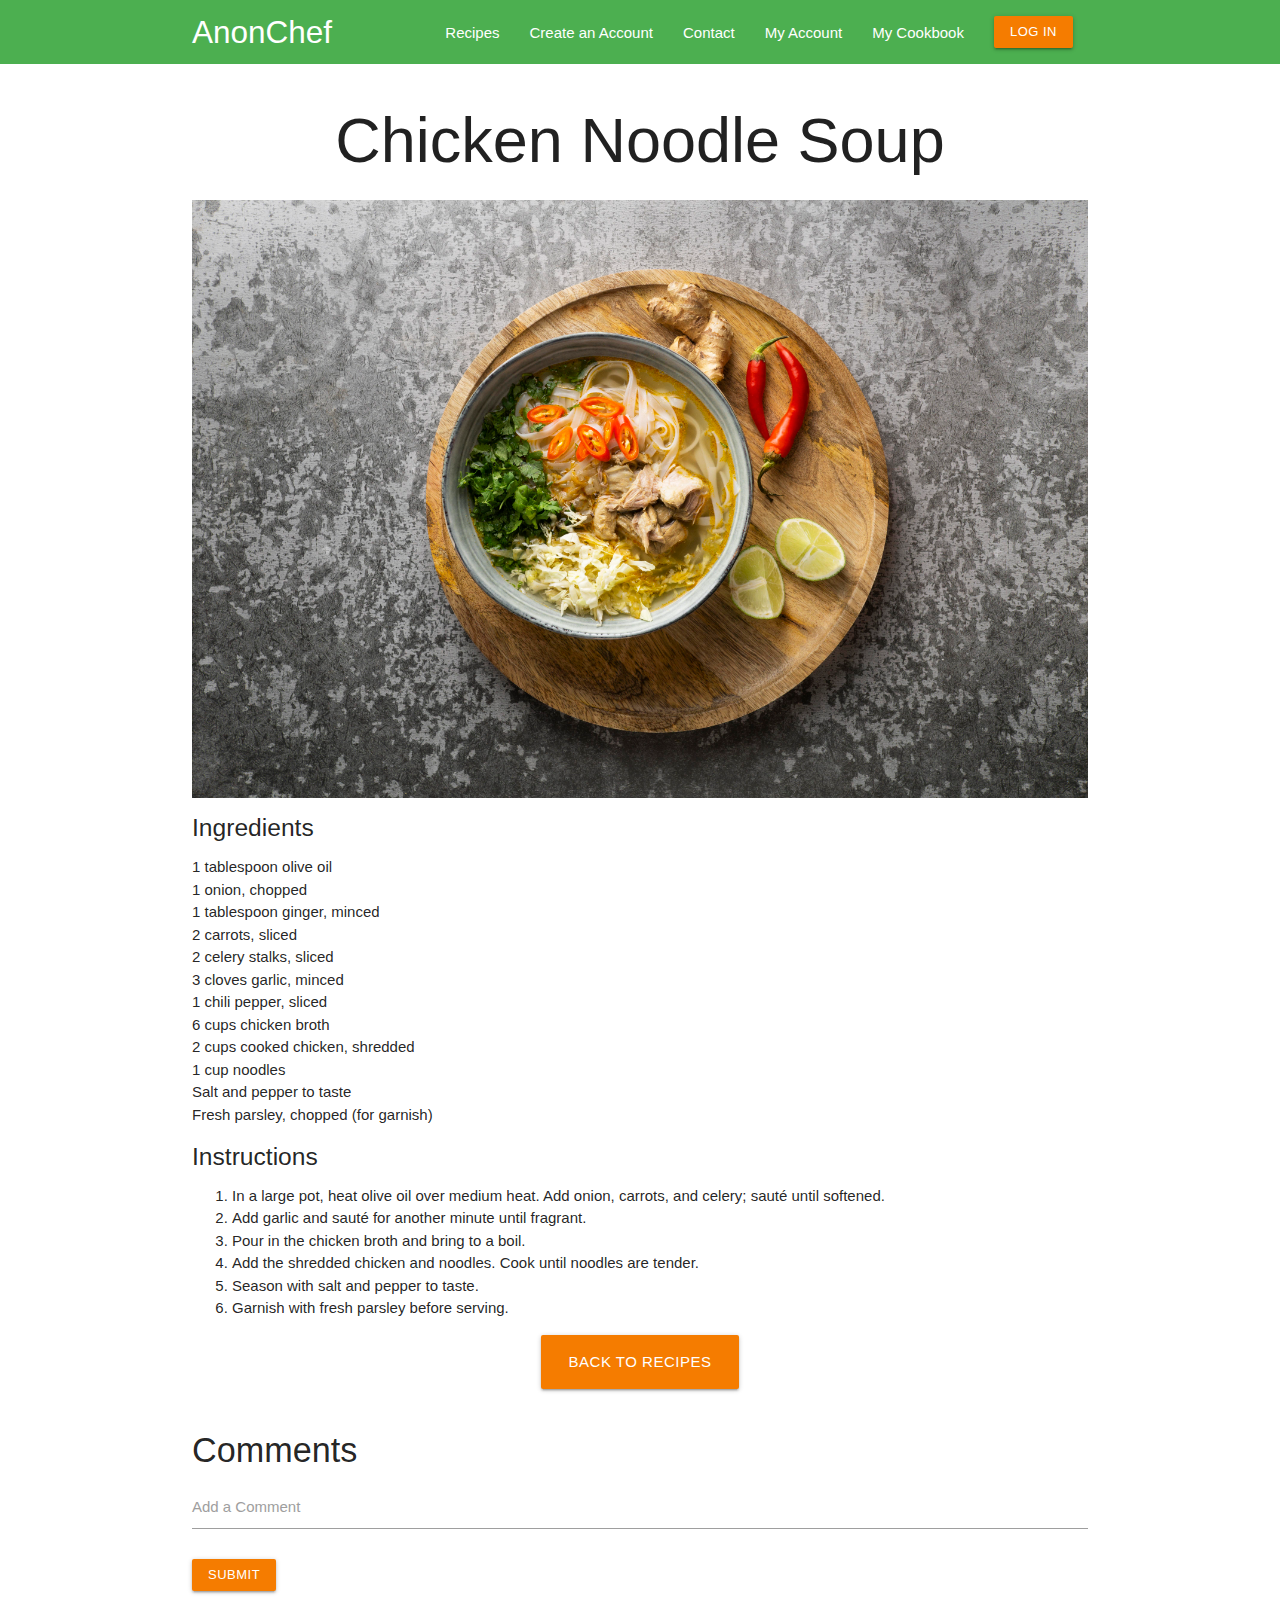
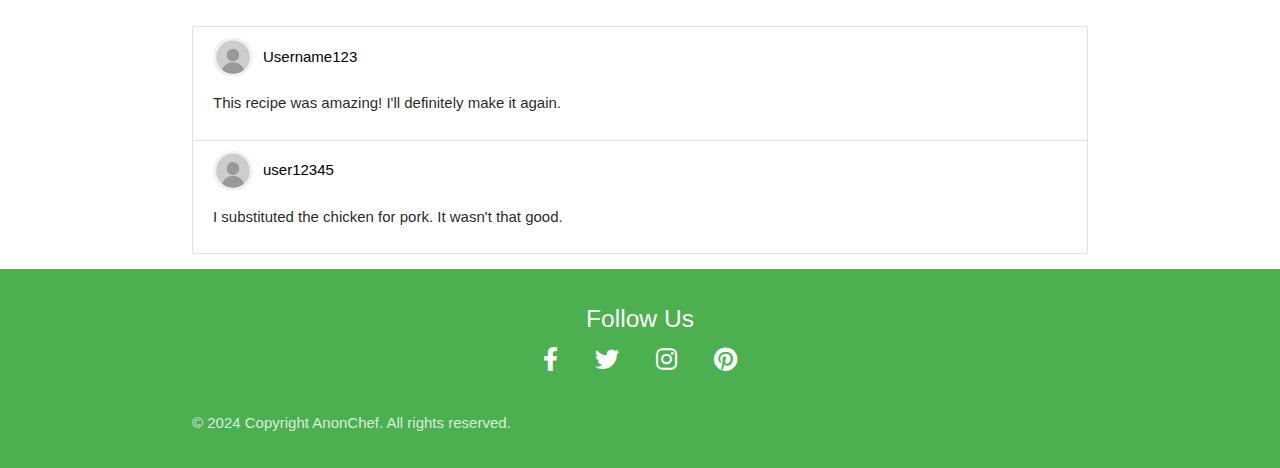
<file: pages/individualrecipe.html>
<!DOCTYPE html>
<html lang="en">
<head>
    <meta charset="UTF-8">
    <meta name="viewport" content="width=device-width, initial-scale=1.0">
    
    <title>Recipe Name - AnonChef</title>

    <!--Import Google Icon Font-->
    <link href="https://fonts.googleapis.com/icon?family=Material+Icons" rel="stylesheet">

    <link type="text/css" rel="stylesheet" href="/css/materialize.min.css"  media="screen,projection"/>
    <link type="text/css" rel="stylesheet" href="/css/style.css" />
    <link rel="stylesheet" href="https://cdnjs.cloudflare.com/ajax/libs/font-awesome/6.0.0-beta3/css/all.min.css">
</head>

<body class="gray lighten-4">
    <header>
        <!-- Nav bar for bigger screens -->
        <nav class="z-depth-0 green">
            <div class="nav-wrapper container">
                <div class="brand-logo">
                    <a 
                    href="/"
                    data-target="mobile-menu"
                    class="white-text"
                    aria-label="AnonChef Home"
                >
                    AnonChef
                </a>
                </div>
            
                <!-- Hamburger menu for medium and small screens -->
                <a href="#" class="sidenav-trigger left hide-on-large white-text" data-target="mobile-menu">
                    <i class="material-icons">menu</i>
                </a>

                <!-- Navbar links for large screens -->
                <div class="right hide-on-med-and-down">
                    <ul class="right hide-on-small-and-down">
                        <li>
                            <a href="/pages/recipes.html" class="waves-effect white-text">Recipes</a>
                        </li>
                        <li>
                            <a href="/pages/account.html" class="waves-effect white-text">Create an Account</a>
                        </li>
                        <li>
                            <a href="/pages/contact.html" class="waves-effect white-text">Contact</a>
                        </li>
                        <li>
                            <a href="/pages/myaccount.html" class="waves-effect white-text">My Account</a>
                        </li>
                        <li>
                            <a href="/pages/mycookbook.html" class="waves-effect white-text">My Cookbook</a>
                        </li>
                        <li>
                            <a href="/pages/login.html" class="btn-small orange darken-2">Log In</a>
                        </li>
                    </ul>
                </div>

            </div>
        </nav>
    </header>
    
    <!-- Mobile Menu -->
    <aside>
        <ul class="sidenav" id="mobile-menu">
            <li>
                <a href="/" class="subheader"><h5>AnonChef</h5></a>
            </li>
            <li>
                <a href="/" class="waves-effect grey-text text-darken-4">Home</a>
            </li>
            <li>
                <a href="/pages/recipes.html" class="waves-effect grey-text text-darken-4">Recipes</a>
            </li>
            <li>
                <a href="/pages/account.html" class="waves-effect grey-text text-darken-4">Create an Account</a>
            </li>
            <li>
                <a href="/pages/contact.html" class="waves-effect grey-text text-darken-4">Contact</a>
            </li>
            <li>
                <a href="/pages/myaccount.html" class="waves-effect grey-text text-darken-4">My Account</a>
            </li>
            <li>
                <a href="/pages/mycookbook.html" class="waves-effect grey-text text-darken-4">My Cookbook</a>
            </li>
            <li>
                <a href="/pages/login.html" class="waves-effect grey-text text-darken-4">Log In</a>
            </li>
        </ul>
    </aside>

    <main class="container">
        <h1 class="center-align">Chicken Noodle Soup</h1>
        
        <!-- Recipe Image -->
        <div class="center-align">
            <img src="/img/chicken-noodle-soup.jpg" alt="Chicken Noodle Soup" class="responsive-img">
        </div>

        <!-- Ingredients Section -->
        <h5>Ingredients</h5>
        <ul>
            <li>1 tablespoon olive oil</li>
            <li>1 onion, chopped</li>
            <li>1 tablespoon ginger, minced</li>
            <li>2 carrots, sliced</li>
            <li>2 celery stalks, sliced</li>
            <li>3 cloves garlic, minced</li>
            <li>1 chili pepper, sliced</li>
            <li>6 cups chicken broth</li>
            <li>2 cups cooked chicken, shredded</li>
            <li>1 cup noodles</li>
            <li>Salt and pepper to taste</li>
            <li>Fresh parsley, chopped (for garnish)</li>
        </ul>

        <!-- Instructions Section -->
        <h5>Instructions</h5>
        <ol>
            <li>In a large pot, heat olive oil over medium heat. Add onion, carrots, and celery; sauté until softened.</li>
            <li>Add garlic and sauté for another minute until fragrant.</li>
            <li>Pour in the chicken broth and bring to a boil.</li>
            <li>Add the shredded chicken and noodles. Cook until noodles are tender.</li>
            <li>Season with salt and pepper to taste.</li>
            <li>Garnish with fresh parsley before serving.</li>
        </ol>

        <!-- Back to Recipes Button -->
        <div class="center-align" id="back_button">
            <a href="/pages/recipes.html" class="btn-large orange darken-2">Back to Recipes</a>
        </div>

        <!-- Comments Section -->
        <div id="comments-section">
            <h4>Comments</h4>

            <!-- Comment Form -->
            <form id="commentForm" class="comment-form">
                <div class="input-field">
                    <textarea id="comment" class="materialize-textarea validate" required></textarea>
                    <label for="comment">Add a Comment</label>
                </div>
                <div class="input-field" id="submitbutton">
                    <button type="submit" class="btn-small orange darken-2">Submit</button>
                </div>
            </form>

            <!-- Display Comments -->
            <ul id="commentList" class="collection">
                <!-- Pre-loaded dummy comment -->
                <li class="collection-item">
                    <div class="comment-content">
                        <div class="user-info">
                            <img src="/img/profile-placeholder.jpg" alt="Profile Picture" class="profile-pic circle">
                            <span class="username black-text"><strong>Username123</strong></span>
                        </div>
                        <p class="comment-text">This recipe was amazing! I'll definitely make it again.</p>
                    </div>
                </li>
                <li class="collection-item">
                    <div class="comment-content">
                        <div class="user-info">
                            <img src="/img/profile-placeholder.jpg" alt="Profile Picture" class="profile-pic circle">
                            <span class="username black-text"><strong>user12345</strong></span>
                        </div>
                        <p class="comment-text">I substituted the chicken for pork. It wasn't that good.</p>
                    </div>
                </li>
            </ul>
        </div>

    </main>

    <footer class="page-footer green">
        <div class="container">
            <div class="row">
                <div class="col s12 center-align">
                    <h5 class="white-text">Follow Us</h5>
                    <a href="https://facebook.com" class="white-text" target="_blank">
                        <i class="fab fa-facebook-f"></i>
                    </a>
                    <a href="https://twitter.com" class="white-text" target="_blank">
                        <i class="fab fa-twitter"></i>
                    </a>
                    <a href="https://instagram.com" class="white-text" target="_blank">
                        <i class="fab fa-instagram"></i>
                    </a>
                    <a href="https://pinterest.com" class="white-text" target="_blank">
                        <i class="fab fa-pinterest"></i>
                    </a>
                </div>
            </div>
        </div>
        <div class="footer-copyright">
            <div class="container">
                © 2024 Copyright AnonChef. All rights reserved.
            </div>
        </div>
    </footer>

    <!--JavaScript at end of body for optimized loading-->
    <script type="text/javascript" src="/js/materialize.min.js"></script>
    <script src="/js/ui.js"></script>
</body>
</html>
</file>
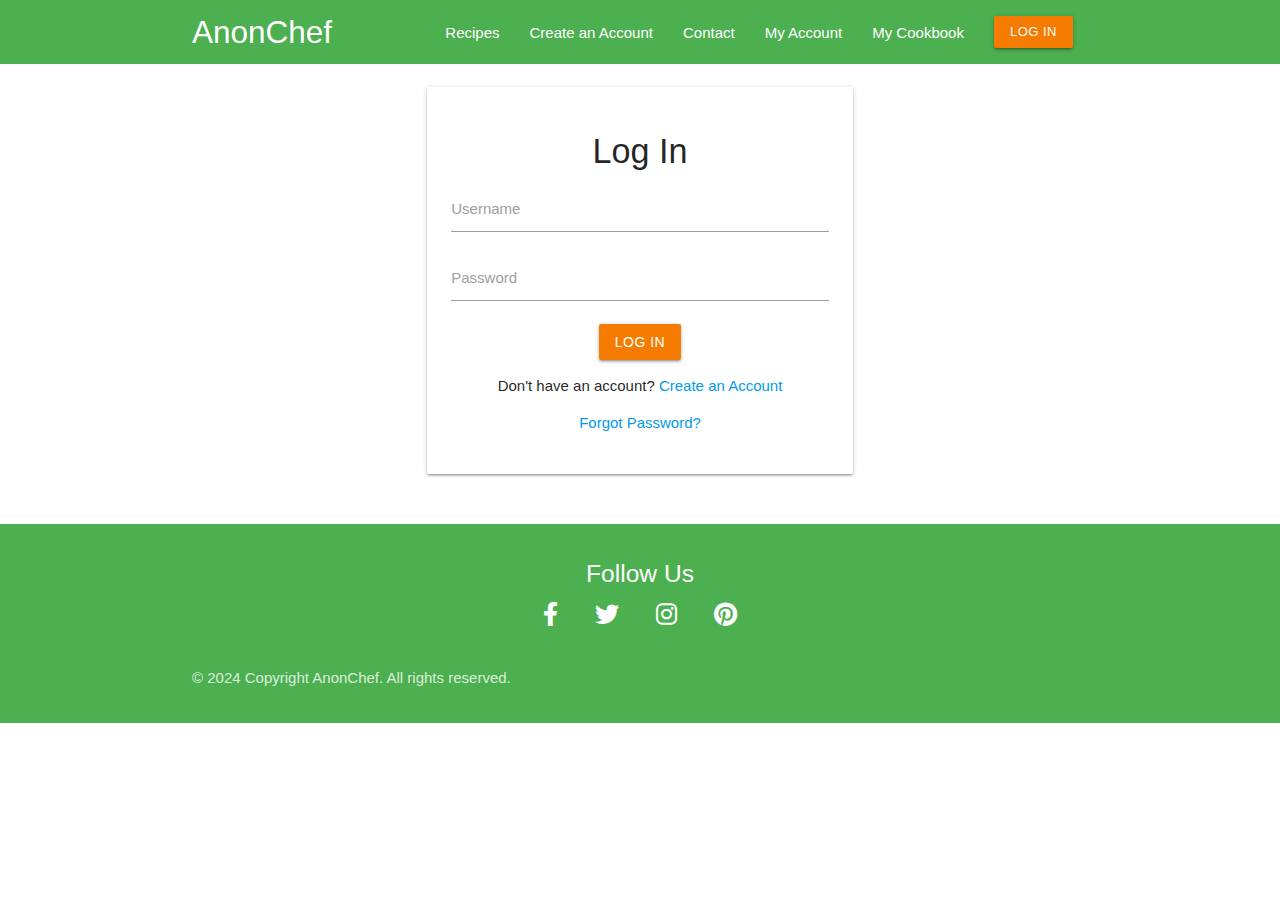
<file: pages/login.html>
<!DOCTYPE html>
<html lang="en">
<head>
    <meta charset="UTF-8">
    <meta name="viewport" content="width=device-width, initial-scale=1.0">
    
    <title>Home - AnonChef</title>

    <!--Import Google Icon Font-->
    <link href="https://fonts.googleapis.com/icon?family=Material+Icons" rel="stylesheet">

    <link type="text/css" rel="stylesheet" href="/css/materialize.min.css"  media="screen,projection"/>
    <link type="text/css" rel="stylesheet" href="/css/style.css" />
    <link rel="stylesheet" href="https://cdnjs.cloudflare.com/ajax/libs/font-awesome/6.0.0-beta3/css/all.min.css">
</head>

<body class="gray lighten-4">
    <header>
        <!-- Nav bar for bigger screens -->
        <nav class="z-depth-0 green">
            <div class="nav-wrapper container">
                <div class="brand-logo">
                    <a 
                    href="/"
                    data-target="mobile-menu"
                    class="white-text"
                    aria-label="AnonChef Home"
                >
                    AnonChef
                </a>
                </div>
            
                <!-- Hamburger menu for medium and small screens -->
                <a href="#" class="sidenav-trigger left hide-on-large white-text" data-target="mobile-menu">
                    <i class="material-icons">menu</i>
                </a>

                <!-- Navbar links for large screens -->
                <div class="right hide-on-med-and-down">
                    <ul class="right hide-on-small-and-down">
                        <li>
                            <a href="/pages/recipes.html" class="waves-effect white-text">Recipes</a>
                        </li>
                        <li>
                            <a href="/pages/account.html" class="waves-effect white-text">Create an Account</a>
                        </li>
                        <li>
                            <a href="/pages/contact.html" class="waves-effect white-text">Contact</a>
                        </li>
                        <li>
                            <a href="/pages/myaccount.html" class="waves-effect white-text">My Account</a>
                        </li>
                        <li>
                            <a href="/pages/mycookbook.html" class="waves-effect white-text">My Cookbook</a>
                        </li>
                        <li>
                            <a href="/pages/login.html" class="btn-small orange darken-2">Log In</a>
                        </li>
                    </ul>
                </div>

            </div>
        </nav>
    </header>
    
    <!-- Mobile Menu -->
    <aside>
        <ul class="sidenav" id="mobile-menu">
            <li>
                <a href="/" class="subheader"><h5>AnonChef</h5></a>
            </li>
            <li>
                <a href="/" class="waves-effect grey-text text-darken-4">Home</a>
            </li>
            <li>
                <a href="/pages/recipes.html" class="waves-effect grey-text text-darken-4">Recipes</a>
            </li>
            <li>
                <a href="/pages/account.html" class="waves-effect grey-text text-darken-4">Create an Account</a>
            </li>
            <li>
                <a href="/pages/contact.html" class="waves-effect grey-text text-darken-4">Contact</a>
            </li>
            <li>
                <a href="/pages/myaccount.html" class="waves-effect grey-text text-darken-4">My Account</a>
            </li>
            <li>
                <a href="/pages/mycookbook.html" class="waves-effect grey-text text-darken-4">My Cookbook</a>
            </li>
            <li>
                <a href="/pages/login.html" class="waves-effect grey-text text-darken-4">Log In</a>
            </li>
        </ul>
    </aside>

    <!-- Log In Form Section -->
    <main class="container section">
        <div class="row">
            <div class="col s12 m6 offset-m3">
                <div class="card-panel white hoverable">
                    <h4 class="center-align">Log In</h4>
                    <form action="#">
                        <div class="input-field">
                            <label for="username">Username</label>
                            <input id="username" type="text" class="validate" required>
                        </div>
                        <div class="input-field">
                            <label for="password">Password</label>
                            <input id="password" type="password" class="validate" required>
                        </div>
                        <div class="input-field center-align">
                            <button type="submit" class="btn orange darken-2">Log In</button>
                        </div>
                    </form>
                    <div class="center-align">
                        <p>Don't have an account? <a href="/pages/account.html">Create an Account</a></p>
                        <p><a href="#">Forgot Password?</a></p>
                    </div>
                </div>
            </div>
        </div>
    </main>

    <footer class="page-footer green">
        <div class="container">
            <div class="row">
                <div class="col s12 center-align">
                    <h5 class="white-text">Follow Us</h5>
                    <a href="https://facebook.com" class="white-text" target="_blank">
                        <i class="fab fa-facebook-f"></i>
                    </a>
                    <a href="https://twitter.com" class="white-text" target="_blank">
                        <i class="fab fa-twitter"></i>
                    </a>
                    <a href="https://instagram.com" class="white-text" target="_blank">
                        <i class="fab fa-instagram"></i>
                    </a>
                    <a href="https://pinterest.com" class="white-text" target="_blank">
                        <i class="fab fa-pinterest"></i>
                    </a>
                </div>
            </div>
        </div>
        <div class="footer-copyright">
            <div class="container">
                © 2024 Copyright AnonChef. All rights reserved.
            </div>
        </div>
    </footer>

    <!--JavaScript at end of body for optimized loading-->
    <script type="text/javascript" src="/js/materialize.min.js"></script>
    <script src="/js/ui.js"></script>
</body>
</html>
</file>
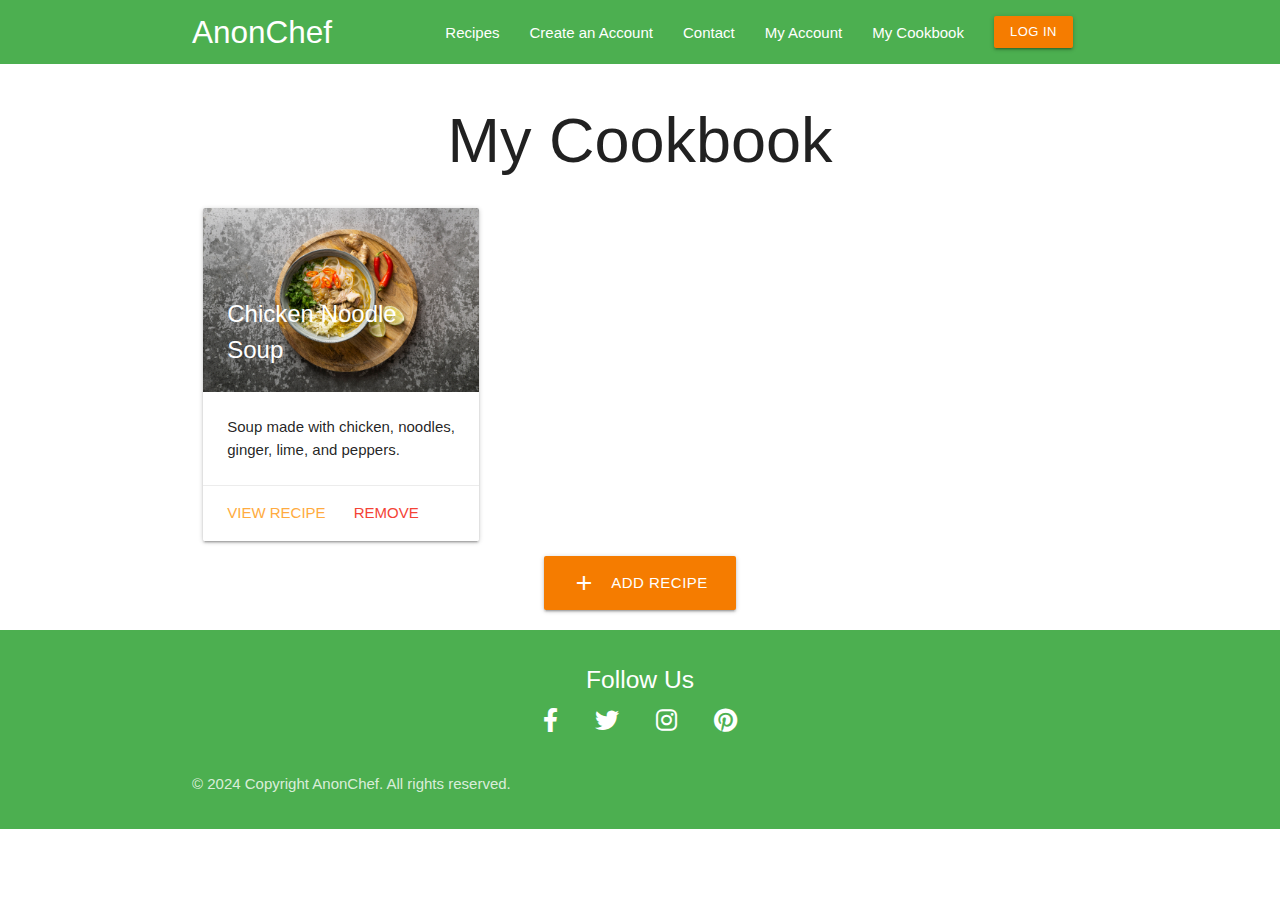
<file: pages/mycookbook.html>
<!DOCTYPE html>
<html lang="en">
<head>
    <meta charset="UTF-8">
    <meta name="viewport" content="width=device-width, initial-scale=1.0">
    
    <title>Home - AnonChef</title>

    <!--Import Google Icon Font-->
    <link href="https://fonts.googleapis.com/icon?family=Material+Icons" rel="stylesheet">

    <link type="text/css" rel="stylesheet" href="/css/materialize.min.css"  media="screen,projection"/>
    <link type="text/css" rel="stylesheet" href="/css/style.css" />
    <link rel="stylesheet" href="https://cdnjs.cloudflare.com/ajax/libs/font-awesome/6.0.0-beta3/css/all.min.css">
</head>

<body class="gray lighten-4">
    <header>
        <!-- Nav bar for bigger screens -->
        <nav class="z-depth-0 green">
            <div class="nav-wrapper container">
                <div class="brand-logo">
                    <a 
                    href="/"
                    data-target="mobile-menu"
                    class="white-text"
                    aria-label="AnonChef Home"
                >
                    AnonChef
                </a>
                </div>
            
                <!-- Hamburger menu for medium and small screens -->
                <a href="#" class="sidenav-trigger left hide-on-large white-text" data-target="mobile-menu">
                    <i class="material-icons">menu</i>
                </a>

                <!-- Navbar links for large screens -->
                <div class="right hide-on-med-and-down">
                    <ul class="right hide-on-small-and-down">
                        <li>
                            <a href="/pages/recipes.html" class="waves-effect white-text">Recipes</a>
                        </li>
                        <li>
                            <a href="/pages/account.html" class="waves-effect white-text">Create an Account</a>
                        </li>
                        <li>
                            <a href="/pages/contact.html" class="waves-effect white-text">Contact</a>
                        </li>
                        <li>
                            <a href="/pages/myaccount.html" class="waves-effect white-text">My Account</a>
                        </li>
                        <li>
                            <a href="/pages/mycookbook.html" class="waves-effect white-text">My Cookbook</a>
                        </li>
                        <li>
                            <a href="/pages/login.html" class="btn-small orange darken-2">Log In</a>
                        </li>
                    </ul>
                </div>

            </div>
        </nav>
    </header>
    
    <!-- Mobile Menu -->
    <aside>
        <ul class="sidenav" id="mobile-menu">
            <li>
                <a href="/" class="subheader"><h5>AnonChef</h5></a>
            </li>
            <li>
                <a href="/" class="waves-effect grey-text text-darken-4">Home</a>
            </li>
            <li>
                <a href="/pages/recipes.html" class="waves-effect grey-text text-darken-4">Recipes</a>
            </li>
            <li>
                <a href="/pages/account.html" class="waves-effect grey-text text-darken-4">Create an Account</a>
            </li>
            <li>
                <a href="/pages/contact.html" class="waves-effect grey-text text-darken-4">Contact</a>
            </li>
            <li>
                <a href="/pages/myaccount.html" class="waves-effect grey-text text-darken-4">My Account</a>
            </li>
            <li>
                <a href="/pages/mycookbook.html" class="waves-effect grey-text text-darken-4">My Cookbook</a>
            </li>
            <li>
                <a href="/pages/login.html" class="waves-effect grey-text text-darken-4">Log In</a>
            </li>
        </ul>
    </aside>

    <main class="container">
        <h1 class="center-align">My Cookbook</h1>
        <div class="row">
            <!-- Recipe Card Example -->
            <div class="col s12 m6 l4">
                <div class="card">
                    <div class="card-image">
                        <img src="/img/chicken-noodle-soup.jpg" alt="Chicken Noodle Soup">
                        <span class="card-title">Chicken Noodle Soup</span>
                    </div>
                    <div class="card-content">
                        <p>Soup made with chicken, noodles, ginger, lime, and peppers.</p>
                    </div>
                    <div class="card-action">
                        <a href="/pages/individualrecipe.html">View Recipe</a>
                        <a href="#" class="red-text">Remove</a>
                    </div>
                </div>
            </div>

            <!-- Submit Recipe Button-->
            <div class="col s12">
                <div class="center">
                    <button 
                    class="btn-large orange darken-2 modal-trigger"
                    href="#modal2"
                    >
                        <i class="material-icons left">add</i>
                        Add Recipe
                    </button>
                </div>
            </div>

            <!-- Recipe Form Side Form-->
            <div id="modal2" class="modal">
                <div class="modal-content">
                    <h6>Add New Recipe</h6>
                    <div class="divider"></div>
                    <form class="add-task">
                        <div class="input-field">
                            <label for="title" class="black-text">Recipe Title</label>
                            <input type="text" placeholder="Enter Recipe Title" id="title" class="validate" required>
                        </div>
                        <div class="input-field">
                            <label for="description" class="black-text">Recipe Description</label>
                            <input type="text" placeholder="Enter Recipe Description" id="description" class="validate" required>
                        </div>
                        <div class="input-field">
                            <label for="recipe" class="black-text">Recipe</label>
                            <textarea id="recipe" class="materialize-textarea" placeholder="Enter Recipe" required></textarea>
                        </div>
                        <div class="input-field center">
                            <button type="button" class="btn-small orange darken-2">Add</button>
                        </div>
                    </form>
                </div>
            </div>

        </div>
    </main>

    <footer class="page-footer green">
        <div class="container">
            <div class="row">
                <div class="col s12 center-align">
                    <h5 class="white-text">Follow Us</h5>
                    <a href="https://facebook.com" class="white-text" target="_blank">
                        <i class="fab fa-facebook-f"></i>
                    </a>
                    <a href="https://twitter.com" class="white-text" target="_blank">
                        <i class="fab fa-twitter"></i>
                    </a>
                    <a href="https://instagram.com" class="white-text" target="_blank">
                        <i class="fab fa-instagram"></i>
                    </a>
                    <a href="https://pinterest.com" class="white-text" target="_blank">
                        <i class="fab fa-pinterest"></i>
                    </a>
                </div>
            </div>
        </div>
        <div class="footer-copyright">
            <div class="container">
                © 2024 Copyright AnonChef. All rights reserved.
            </div>
        </div>
    </footer>

    <!--JavaScript at end of body for optimized loading-->
    <script type="text/javascript" src="/js/materialize.min.js"></script>
    <script src="/js/ui.js"></script>
</body>
</html>
</file>
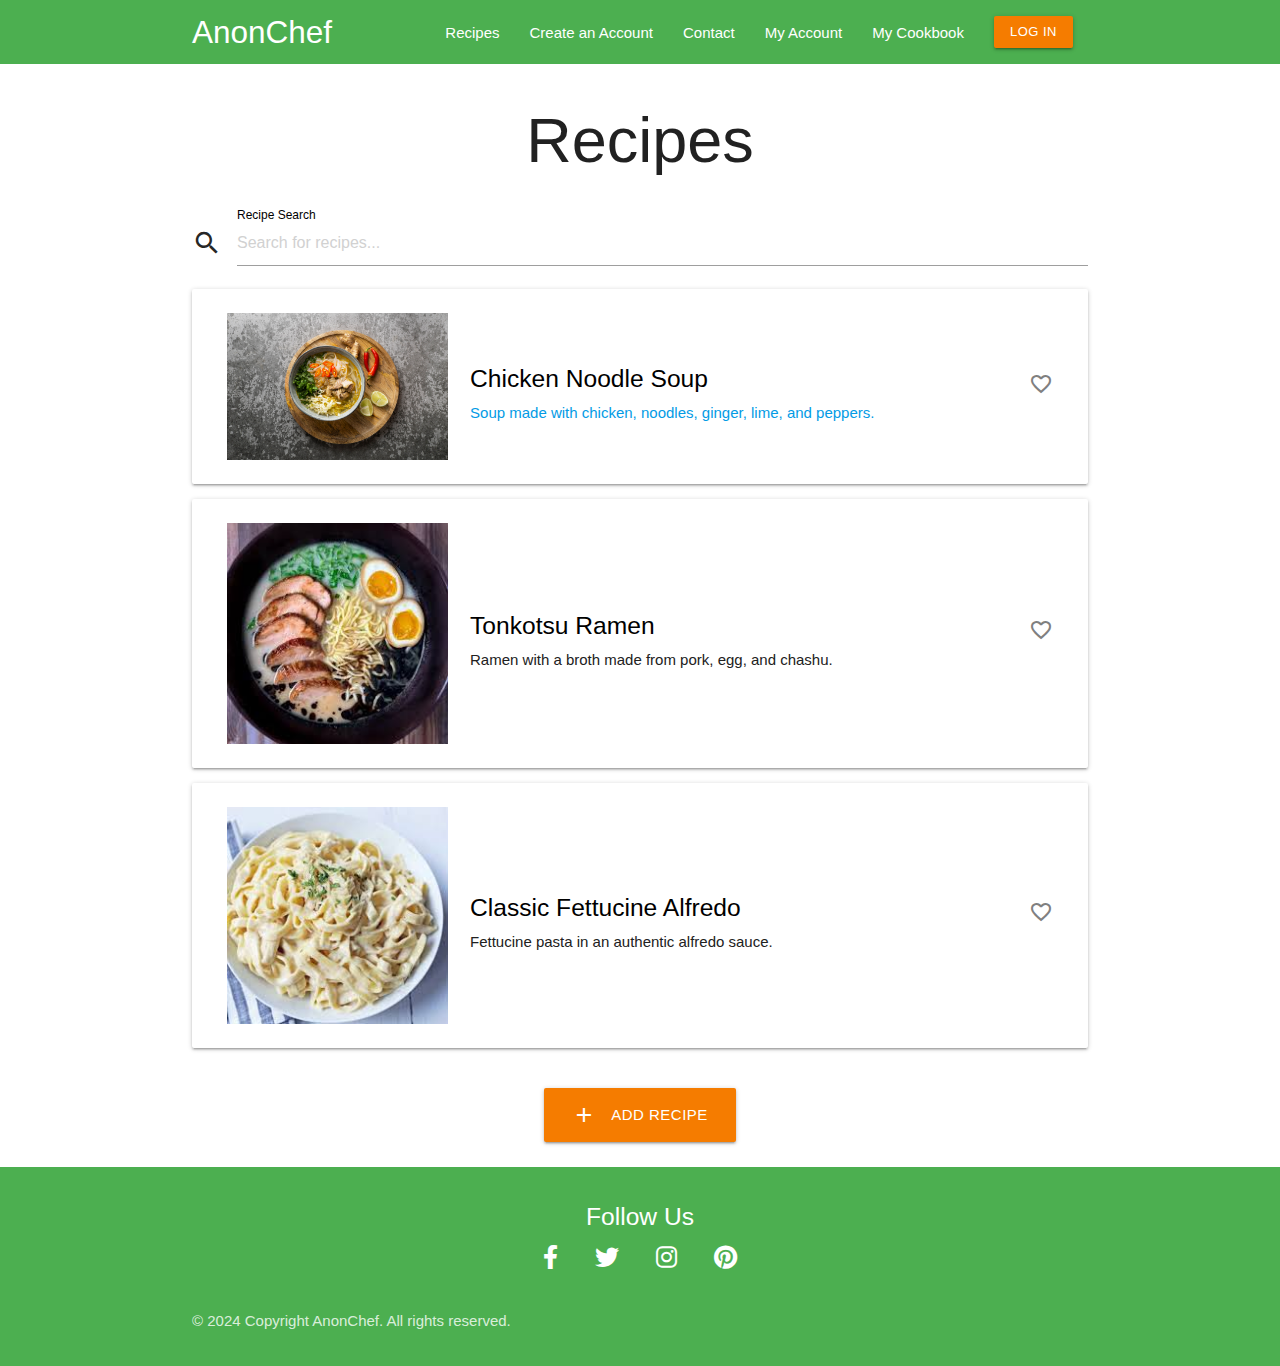
<file: pages/recipes.html>
<!DOCTYPE html>
<html lang="en">
<head>
    <meta charset="UTF-8">
    <meta name="viewport" content="width=device-width, initial-scale=1.0">
    
    <title>Recipes - AnonChef</title>

    <!--Import Google Icon Font-->
    <link href="https://fonts.googleapis.com/icon?family=Material+Icons" rel="stylesheet">

    <link type="text/css" rel="stylesheet" href="/css/materialize.min.css"  media="screen,projection"/>
    <link type="text/css" rel="stylesheet" href="/css/style.css" />
    <link rel="stylesheet" href="https://cdnjs.cloudflare.com/ajax/libs/font-awesome/6.0.0-beta3/css/all.min.css">
</head>

<body class="gray lighten-4">
    <header>
        <!-- Nav bar for bigger screens -->
        <nav class="z-depth-0 green">
            <div class="nav-wrapper container">
                <div class="brand-logo">
                    <a 
                    href="/"
                    data-target="mobile-menu"
                    class="white-text"
                    aria-label="AnonChef Home"
                >
                    AnonChef
                </a>
                </div>
            
                <!-- Hamburger menu for medium and small screens -->
                <a href="#" class="sidenav-trigger left hide-on-large white-text" data-target="mobile-menu">
                    <i class="material-icons">menu</i>
                </a>

                <!-- Navbar links for large screens -->
                <div class="right hide-on-med-and-down">
                    <ul class="right hide-on-small-and-down">
                        <li>
                            <a href="/pages/recipes.html" class="waves-effect white-text">Recipes</a>
                        </li>
                        <li>
                            <a href="/pages/account.html" class="waves-effect white-text">Create an Account</a>
                        </li>
                        <li>
                            <a href="/pages/contact.html" class="waves-effect white-text">Contact</a>
                        </li>
                        <li>
                            <a href="/pages/myaccount.html" class="waves-effect white-text">My Account</a>
                        </li>
                        <li>
                            <a href="/pages/mycookbook.html" class="waves-effect white-text">My Cookbook</a>
                        </li>
                        <li>
                            <a href="/pages/login.html" class="btn-small orange darken-2">Log In</a>
                        </li>
                    </ul>
                </div>

            </div>
        </nav>
    </header>
    
    <!-- Mobile Menu -->
    <aside>
        <ul class="sidenav" id="mobile-menu">
            <li>
                <a href="/" class="subheader"><h5>AnonChef</h5></a>
            </li>
            <li>
                <a href="/" class="waves-effect grey-text text-darken-4">Home</a>
            </li>
            <li>
                <a href="/pages/recipes.html" class="waves-effect grey-text text-darken-4">Recipes</a>
            </li>
            <li>
                <a href="/pages/account.html" class="waves-effect grey-text text-darken-4">Create an Account</a>
            </li>
            <li>
                <a href="/pages/contact.html" class="waves-effect grey-text text-darken-4">Contact</a>
            </li>
            <li>
                <a href="/pages/myaccount.html" class="waves-effect grey-text text-darken-4">My Account</a>
            </li>
            <li>
                <a href="/pages/mycookbook.html" class="waves-effect grey-text text-darken-4">My Cookbook</a>
            </li>
            <li>
                <a href="/pages/login.html" class="waves-effect grey-text text-darken-4">Log In</a>
            </li>
        </ul>
    </aside>

    <main>
        <!-- Heading at top of page -->
        <h1 class="col s12 center" id="recipe_header">Recipes</h1>

        <!-- Recipe Search Bar -->
        <div class="container">
            <div class="input-field">
                <i class="material-icons prefix">search</i>
                <input type="text" id="recipe-search" placeholder="Search for recipes..." class="validate">
                <label for="recipe-search" class="black-text">Recipe Search</label>
            </div>
        </div>

        <!-- Container for Recipes -->
        <div class="recipes container grey-text text-darken-4">
            
            <!-- First Recipe -->
            <a href="/pages/individualrecipe.html">
            <div class="card-panel white row valign-wrapper hoverable">
                <div class="col s4">
                    <img src="/img/chicken-noodle-soup.jpg" class="responsive-img" alt="Chicken Noodle Soup"/>
                </div>
                <div class="recipe-details col s8">
                    <h5 class="recipe-title black-text">Chicken Noodle Soup</h5>
                    <div class="recipe-description">Soup made with chicken, noodles, ginger, lime, and peppers.</div>
                </div>
                <div class="col s2 right-align">
                    <i class="material-icons black-text-darken-1 favorite-icon" id="favoriteIcon1">favorite_border</i>
                </div>
            </div>
            </a>

            <!--Second Recipe -->
            <div class="card-panel white row valign-wrapper hoverable">
                <div class="col s4">
                    <img src="/img/ramen.jpg" class="responsive-img" alt="Tonkotsu Pork Ramen"/>
                </div>
                <div class="recipe-details col s8">
                    <h5 class="recipe-title black-text">Tonkotsu Ramen</h5>
                    <div class="recipe-description">Ramen with a broth made from pork, egg, and chashu.</div>
                </div>
                <div class="col s2 right-align">
                    <i class="material-icons black-text-darken-1 favorite-icon" id="favoriteIcon2">favorite_border</i>
                </div>
            </div>

            <!--Third Recipe -->
            <div class="card-panel white row valign-wrapper hoverable">
                <div class="col s4">
                    <img src="/img/alfredo.jpg" class="responsive-img" alt="Fettucine Alfredo"/>
                </div>
                <div class="recipe-details col s8">
                    <h5 class="recipe-title black-text">Classic Fettucine Alfredo</h5>
                    <div class="recipe-description">Fettucine pasta in an authentic alfredo sauce.</div>
                </div>
                <div class="col s2 right-align">
                    <i class="material-icons black-text-darken-1 favorite-icon" id="favoriteIcon3">favorite_border</i>
                </div>
            </div>

            <!-- Submit Recipe Button-->
            <div class="center hoaverable" id="recipe_button">
                <button 
                    class="btn-large orange darken-2 modal-trigger"
                    href="#modal1"
                >
                    <i class="material-icons left">add</i>
                    Add Recipe
                </button>
            </div>

            <!-- Recipe Form Side Form-->
            <div id="modal1" class="modal">
                <div class="modal-content">
                    <h6>Add New Recipe</h6>
                    <div class="divider"></div>
                    <form class="add-task">
                        <div class="input-field">
                            <label for="title" class="black-text">Recipe Title</label>
                            <input type="text" placeholder="Enter Recipe Title" id="title" class="validate" required>
                        </div>
                        <div class="input-field">
                            <label for="description" class="black-text">Recipe Description</label>
                            <input type="text" placeholder="Enter Recipe Description" id="description" class="validate" required>
                        </div>
                        <div class="input-field">
                            <label for="recipe" class="black-text">Recipe</label>
                            <textarea id="recipe" class="materialize-textarea" placeholder="Enter Recipe" required></textarea>
                        </div>
                        <div class="input-field center">
                            <button type="button" class="btn-small orange darken-2">Add</button>
                        </div>
                    </form>
                </div>
            </div>

         </div>
    </main>

    <footer class="page-footer green">
        <div class="container">
            <div class="row">
                <div class="col s12 center-align">
                    <h5 class="white-text">Follow Us</h5>
                    <a href="https://facebook.com" class="white-text" target="_blank">
                        <i class="fab fa-facebook-f"></i>
                    </a>
                    <a href="https://twitter.com" class="white-text" target="_blank">
                        <i class="fab fa-twitter"></i>
                    </a>
                    <a href="https://instagram.com" class="white-text" target="_blank">
                        <i class="fab fa-instagram"></i>
                    </a>
                    <a href="https://pinterest.com" class="white-text" target="_blank">
                        <i class="fab fa-pinterest"></i>
                    </a>
                </div>
            </div>
        </div>
        <div class="footer-copyright">
            <div class="container">
                © 2024 Copyright AnonChef. All rights reserved.
            </div>
        </div>
    </footer>

    <!--JavaScript at end of body for optimized loading-->
    <script type="text/javascript" src="/js/materialize.min.js"></script>
    <script src="/js/ui.js"></script>
</body>
</html>
</file>
<file: css/style.css>
nav ul li a:hover {
    background-color: rgba(0, 0, 0, 0.1); /* Change background color on hover */
}

nav ul li {
    display: inline-block; /* Ensure items align horizontally */
}

nav {
    overflow: hidden; /* Prevent overflow */
}

nav ul {
    margin: 0; /* Remove default margins */
    padding: 0; /* Remove default padding */
}


/* Ensure image scales properly */
.image-container {
    position: relative;
    width: 100%;
    max-width: 100vw; /* Make sure image doesn't exceed viewport width */
    margin: 0;
  }
  
  img {
    width: 100%;
    height: auto; /* Maintain aspect ratio */
    object-fit: contain; /* Make sure the whole image is visible */
    display: block;
  }
  
  /* Centered text over the image */
.centered-container {
    position: absolute; /* or relative, depending on your layout */
    top: 25%; /* Adjust as needed */
    left: 50%; /* Center horizontally */
    transform: translate(-50%, -50%); /* Center using transform */
    text-align: center; /* Center text and button */
}

.centered-text {
    margin-bottom: 20px; /* Space between text and button */
}

/* Default Sizes */
.centered-text h1 {
    font-size: 3rem; /* Default font size for h1 */
}

.centered-text h6 {
    font-size: 1.5rem; /* Default font size for h6 */
}

.centered-button {
    display: flex;
    justify-content: center;
    margin-top: 20px;
}

.centered-button button {
    font-size: 1.25rem; /* Default font size for button */
    padding: 12px 24px; /* Default padding for button */
    display: inline-flex; /* Use inline-flex to keep content centered */
    align-items: center; /* Center vertically */
    justify-content: center; /* Center horizontally */
    margin: 0 auto;
}

/* Media Query for Smaller Screens */
@media (max-width: 768px) {
    .centered-text h1 {
        font-size: 2.5rem; /* Scale down h1 */
    }

    .centered-text h6 {
        font-size: 1.2rem; /* Scale down h6 */
    }

    .centered-button button {
        font-size: 1rem; /* Scale down button text */
        padding: 10px 20px; /* Scale down button padding */
    }
}

@media (max-width: 480px) {
    .centered-text h1 {
        font-size: 2rem; /* Further scale down h1 */
    }

    .centered-text h6 {
        font-size: 1rem; /* Further scale down h6 */
    }

    .centered-button button {
        font-size: 0.9rem; /* Further scale down button text */
        padding: 8px 16px; /* Further scale down button padding */
    }
}

footer {
    margin: 0;
    padding: 0;
}

.page-footer {
    padding: 20px 0;
    margin: 0;
}

.page-footer a {
    margin: 0 15px;
    font-size: 24px; /* Adjust icon size */
}

.footer-copyright {
    background-color: transparent !important; /* Make background transparent */
}

#recipe_button {
    padding: 25px;
}

.favorite-icon {
    cursor: pointer; /* Change cursor to pointer for clickable icon */
    color: gray; /* Default color for unselected icon */
}

.favorite-icon.active {
    color: red; /* Color when icon is selected */
}

#recipe_header {
    padding-bottom: 20px;
}

#back_button {
    padding-bottom: 20px;
}

.user-info {
    display: flex;
    align-items: center; /* Center vertically */
}

.profile-pic {
    width: 40px; /* Adjust the size as needed */
    height: 40px; /* Maintain a square aspect ratio */
    margin-right: 10px; /* Space between the image and username */
}

#submitbutton {
    padding-bottom: 20px;
}
</file>
